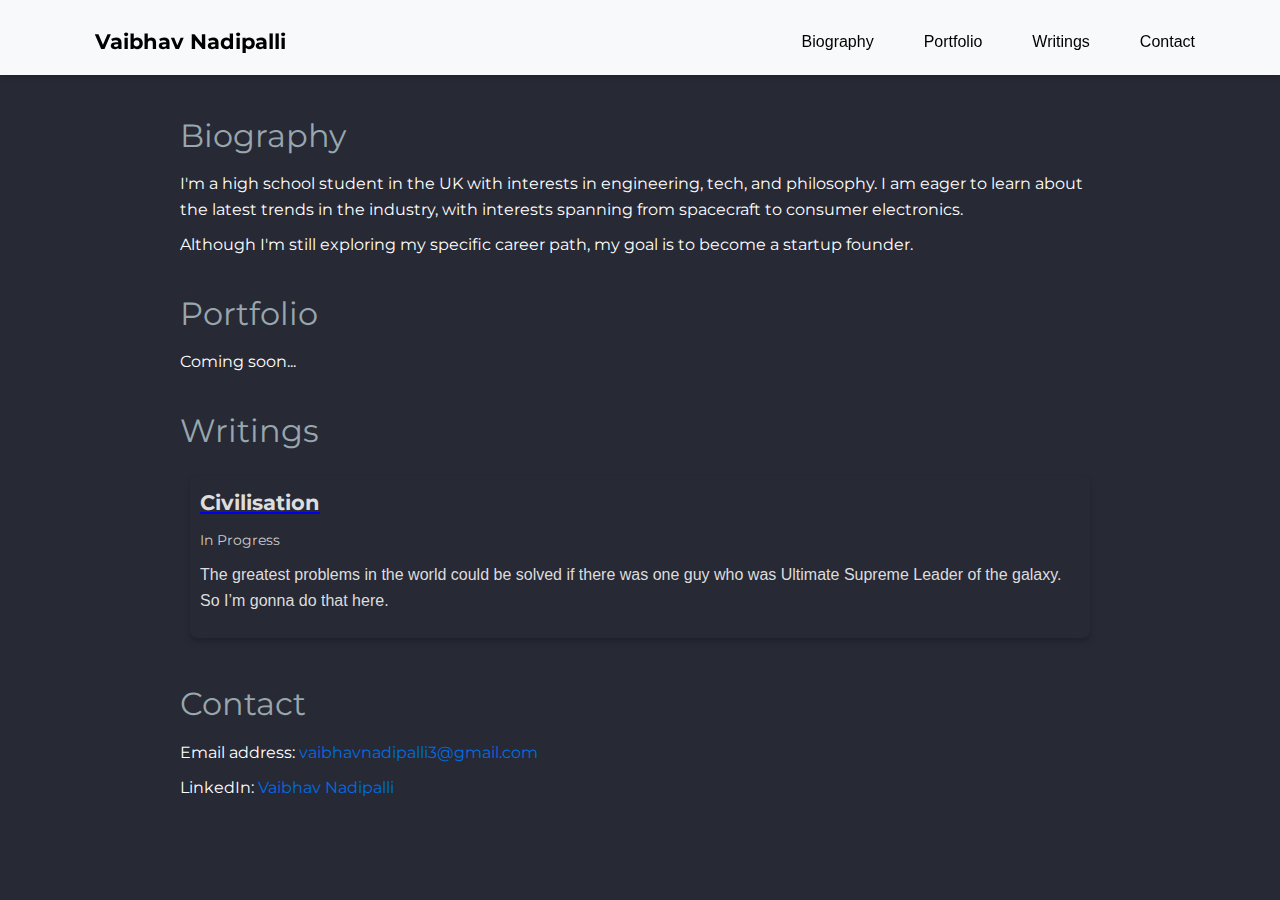
<file: index.html>
<!DOCTYPE html>
<html lang="en">
<head>
    <meta name="google-site-verification" content="1PkQsNH22F_Kx9V70v36BcCaEcfVovuSv6Bcr9F1TJE" />
    <meta charset="UTF-8">
    <meta name="viewport" content="width=device-width, initial-scale=1.0">
    <meta name="description" content="Vaibhav Nadipalli's personal website showcasing interests in engineering, tech, and philosophy. Includes a biography, portfolio, writings, and contact details.">
    <meta name="keywords" content="Vaibhav Nadipalli, engineering, tech, startup, portfolio, writings">
    <meta name="author" content="Vaibhav Nadipalli">
    <title>Vaibhav Nadipalli</title>
    <link rel="icon" type="image/png" href="https://vaibhavnadipalli.github.io/favicon.png">
    <link href="https://fonts.googleapis.com/css2?family=Montserrat:wght@400;700&display=swap" rel="stylesheet">
    <link rel="stylesheet" href="https://vaibhavnadipalli.github.io/styles.css">
</head>
<body>
    <header>
        <div class="nav-container">
            <h3 class="nav-title">
                <a href="https://vaibhavnadipalli.github.io/" style="text-decoration:none; color:#000;">
                    <span class="favicon-letter">V</span>aibhav Nadipalli
                </a>
            </h3>
            <input type="checkbox" id="nav-toggle" class="nav-toggle">
            <label for="nav-toggle" class="nav-toggle-label" aria-label="Menu toggle">&#9776;</label>
            <nav class="nav-menu">
                <ul class="nav-links">
                    <li><a href="https://vaibhavnadipalli.github.io/">Biography</a></li>
                    <li><a href="https://vaibhavnadipalli.github.io/">Portfolio</a></li>
                    <li><a href="https://vaibhavnadipalli.github.io/">Writings</a></li>
                    <li><a href="https://vaibhavnadipalli.github.io/">Contact</a></li>
                </ul>
            </nav>
        </div>
    </header>

    <main>
        <section class="section">
            <h2 class="section-title">Biography</h2>
            <p>
                I'm a high school student in the UK with interests in engineering, tech, and philosophy. I am eager to learn about the latest trends in the industry, with interests spanning from spacecraft to consumer electronics. 
            </p>
            <p>
                Although I'm still exploring my specific career path, my goal is to become a startup founder. 
            </p>
        </section>

        <section class="section">
            <h2 class="section-title">Portfolio</h2>
            <p>Coming soon...</p>
        </section>

        <section class="section" id="writings">
            <h2 class="section-title">Writings</h2>
            <div class="articles-container">
                <!-- Article 1 -->
                <article class="article">
                    <a href="https://vaibhavnadipalli.github.io/civilisation" class="article-link">
                        <h3 class="article-title">Civilisation</h3>
                    </a>
                    <p class="article-date">In Progress</p>
                    <p class="article-excerpt">
                        The greatest problems in the world could be solved if there was one guy who was Ultimate Supreme Leader of the galaxy. So I’m gonna do that here.
                    </p>
                </article>
            </div>
        </section>

        <section class="section">
            <h2 class="section-title">Contact</h2>
            <p>
                Email address:
                <a href="mailto:vaibhavnadipalli3@gmail.com" style="text-decoration: none; color: #006DE2;">vaibhavnadipalli3@gmail.com</a>
            </p>
            <p>
                LinkedIn:
                <a href="https://www.linkedin.com/in/vaibhav-nadipalli-b77093317/" target="_blank" rel="noopener noreferrer" style="text-decoration: none; color: #006DE2;">Vaibhav Nadipalli</a>
            </p>
        </section>
    </main>
</body>
</html>
</file>
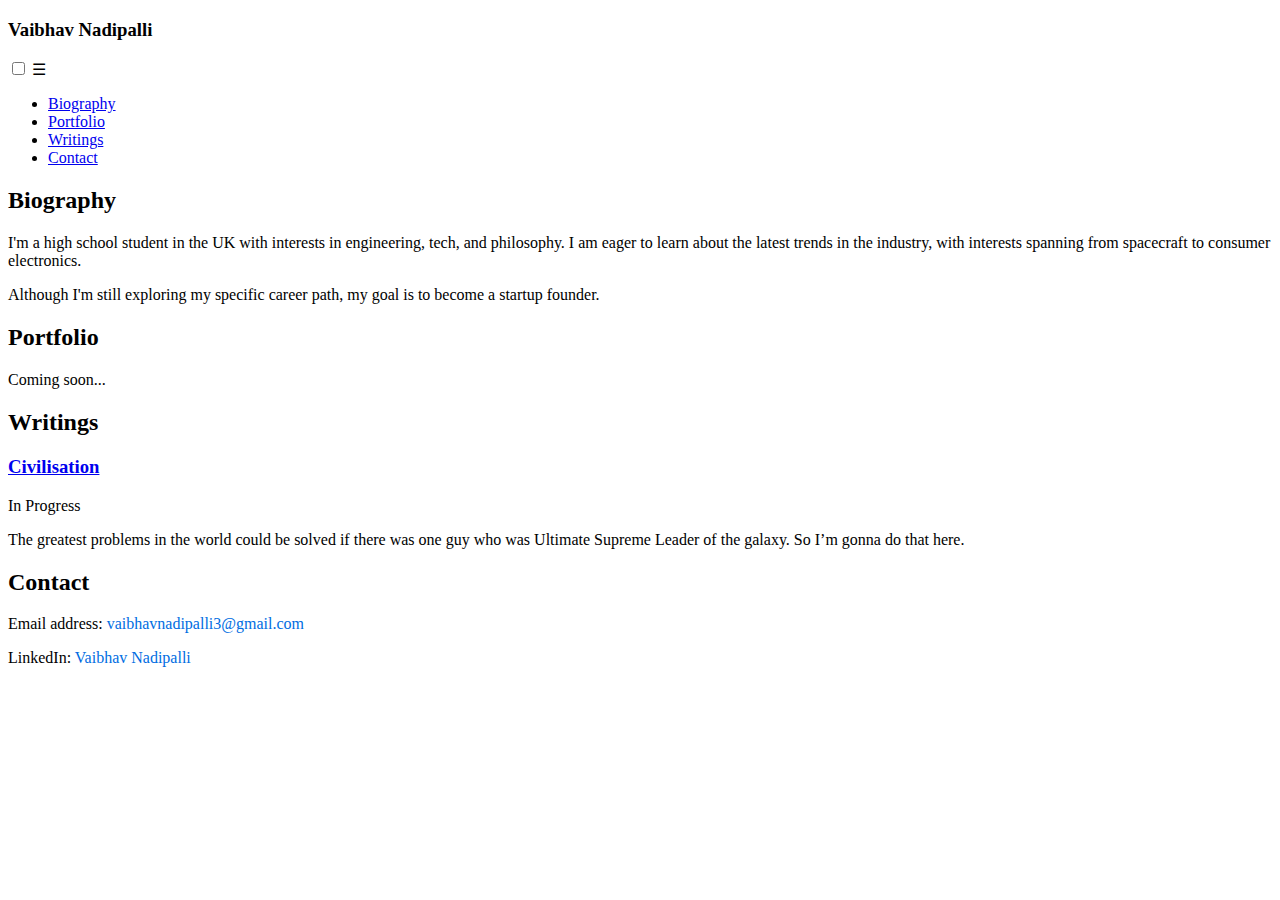
<file: website.html>
<!DOCTYPE html>
<html lang="en">
<head>
    <meta name="google-site-verification" content="1PkQsNH22F_Kx9V70v36BcCaEcfVovuSv6Bcr9F1TJE" />
    <meta charset="UTF-8">
    <meta name="viewport" content="width=device-width, initial-scale=1.0">
    <meta name="description" content="Vaibhav Nadipalli's personal website showcasing interests in engineering, tech, and philosophy. Includes a biography, portfolio, writings, and contact details.">
    <meta name="keywords" content="Vaibhav Nadipalli, engineering, tech, startup, portfolio, writings">
    <meta name="author" content="Vaibhav Nadipalli">
    <title>Vaibhav Nadipalli</title>
    <link rel="icon" type="image/png" href="https://vaibhavnadipalli.github.io/favicon.png">
    <link href="https://fonts.googleapis.com/css2?family=Montserrat:wght@400;700&display=swap" rel="stylesheet">
    <link rel="stylesheet" href="https://vaibhavnadipalli.github.io/assets/css/styles.css">
</head>
<body>
    <header>
        <div class="nav-container">
            <h3 class="nav-title">
                <a href="https://vaibhavnadipalli.github.io/" style="text-decoration:none; color:#000;">
                    <span class="favicon-letter">V</span>aibhav Nadipalli
                </a>
            </h3>
            <input type="checkbox" id="nav-toggle" class="nav-toggle">
            <label for="nav-toggle" class="nav-toggle-label" aria-label="Menu toggle">&#9776;</label>
            <nav class="nav-menu">
                <ul class="nav-links">
                    <li><a href="https://vaibhavnadipalli.github.io/">Biography</a></li>
                    <li><a href="https://vaibhavnadipalli.github.io/">Portfolio</a></li>
                    <li><a href="https://vaibhavnadipalli.github.io/">Writings</a></li>
                    <li><a href="https://vaibhavnadipalli.github.io/">Contact</a></li>
                </ul>
            </nav>
        </div>
    </header>

    <main>
        <section class="section">
            <h2 class="section-title">Biography</h2>
            <p>
                I'm a high school student in the UK with interests in engineering, tech, and philosophy. I am eager to learn about the latest trends in the industry, with interests spanning from spacecraft to consumer electronics. 
            </p>
            <p>
                Although I'm still exploring my specific career path, my goal is to become a startup founder. 
            </p>
        </section>

        <section class="section">
            <h2 class="section-title">Portfolio</h2>
            <p>Coming soon...</p>
        </section>

        <section class="section" id="writings">
            <h2 class="section-title">Writings</h2>
            <div class="articles-container">
                <!-- Article 1 -->
                <article class="article">
                    <a href="https://vaibhavnadipalli.github.io/civilisation" class="article-link">
                        <h3 class="article-title">Civilisation</h3>
                    </a>
                    <p class="article-date">In Progress</p>
                    <p class="article-excerpt">
                        The greatest problems in the world could be solved if there was one guy who was Ultimate Supreme Leader of the galaxy. So I’m gonna do that here.
                    </p>
                </article>
            </div>
        </section>

        <section class="section">
            <h2 class="section-title">Contact</h2>
            <p>
                Email address:
                <a href="mailto:vaibhavnadipalli3@gmail.com" style="text-decoration: none; color: #006DE2;">vaibhavnadipalli3@gmail.com</a>
            </p>
            <p>
                LinkedIn:
                <a href="https://www.linkedin.com/in/vaibhav-nadipalli-b77093317/" target="_blank" rel="noopener noreferrer" style="text-decoration: none; color: #006DE2;">Vaibhav Nadipalli</a>
            </p>
        </section>
    </main>
</body>
</html>
</file>
